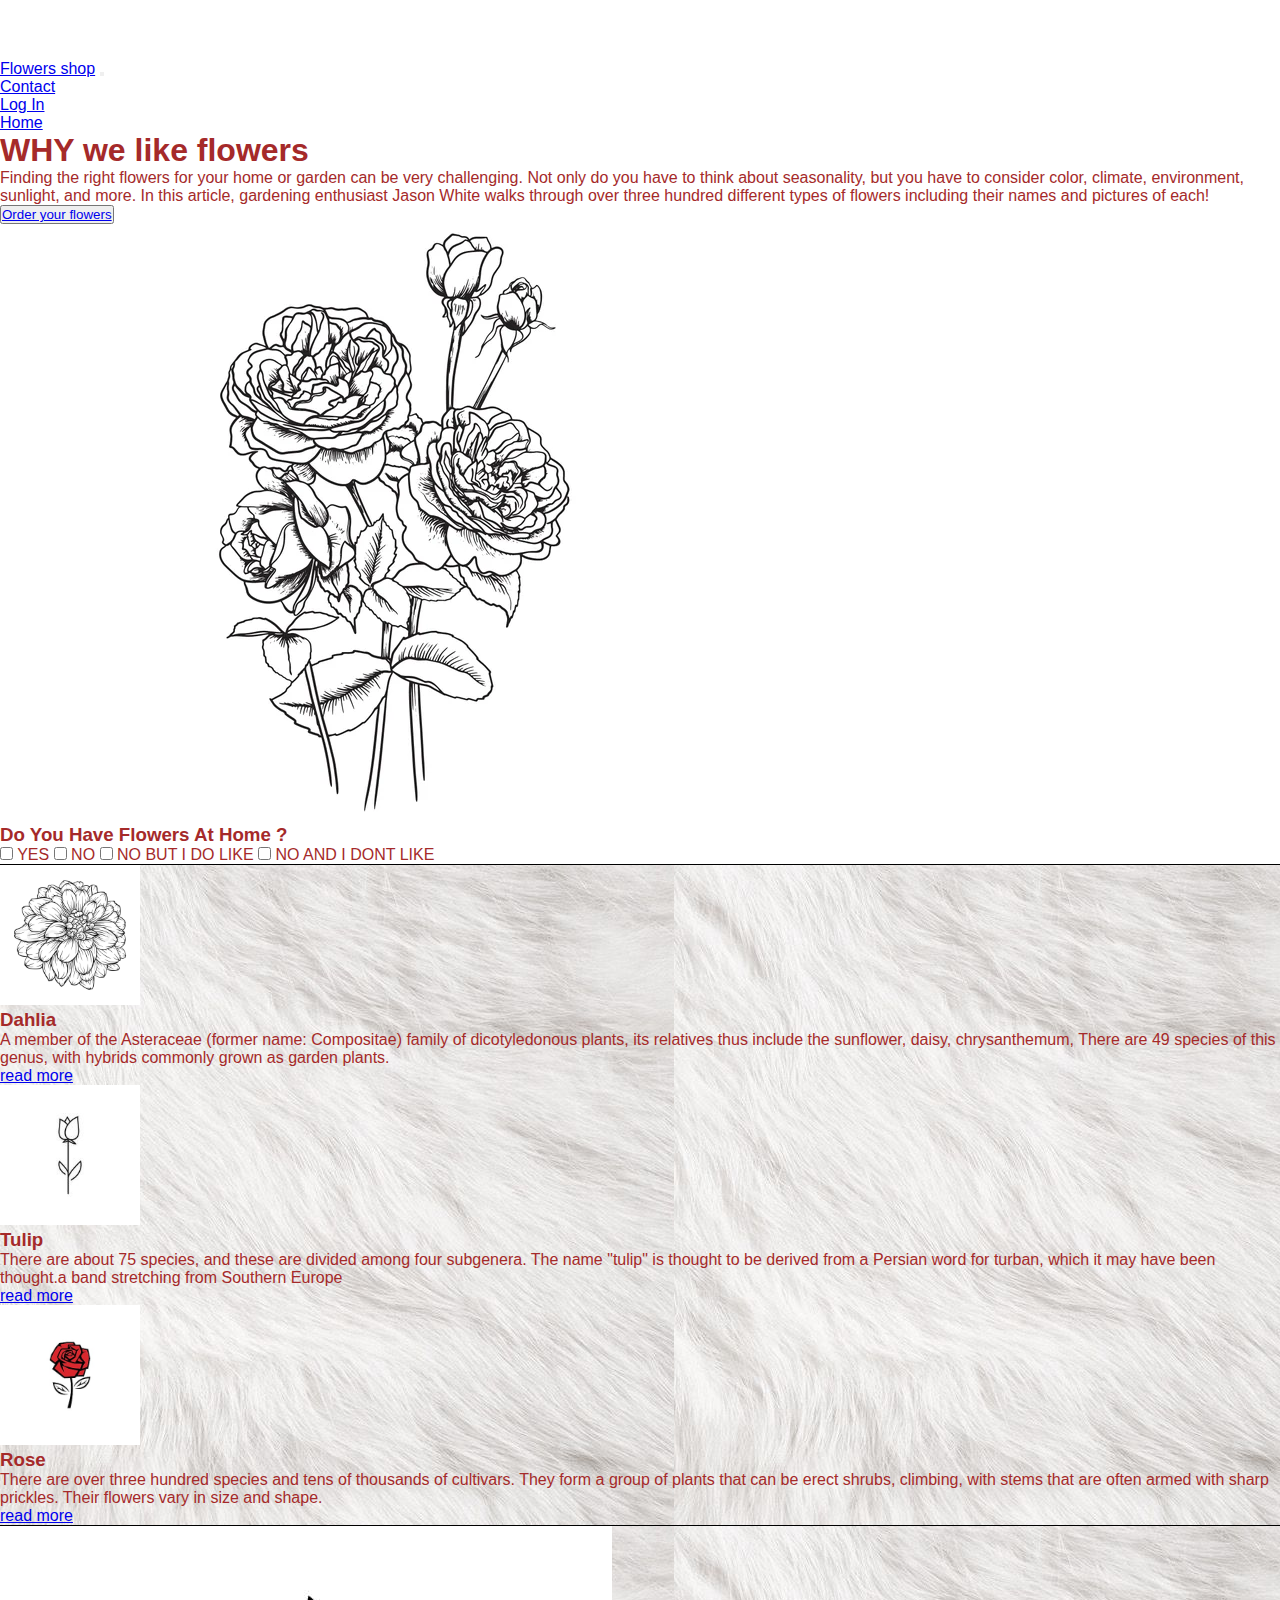
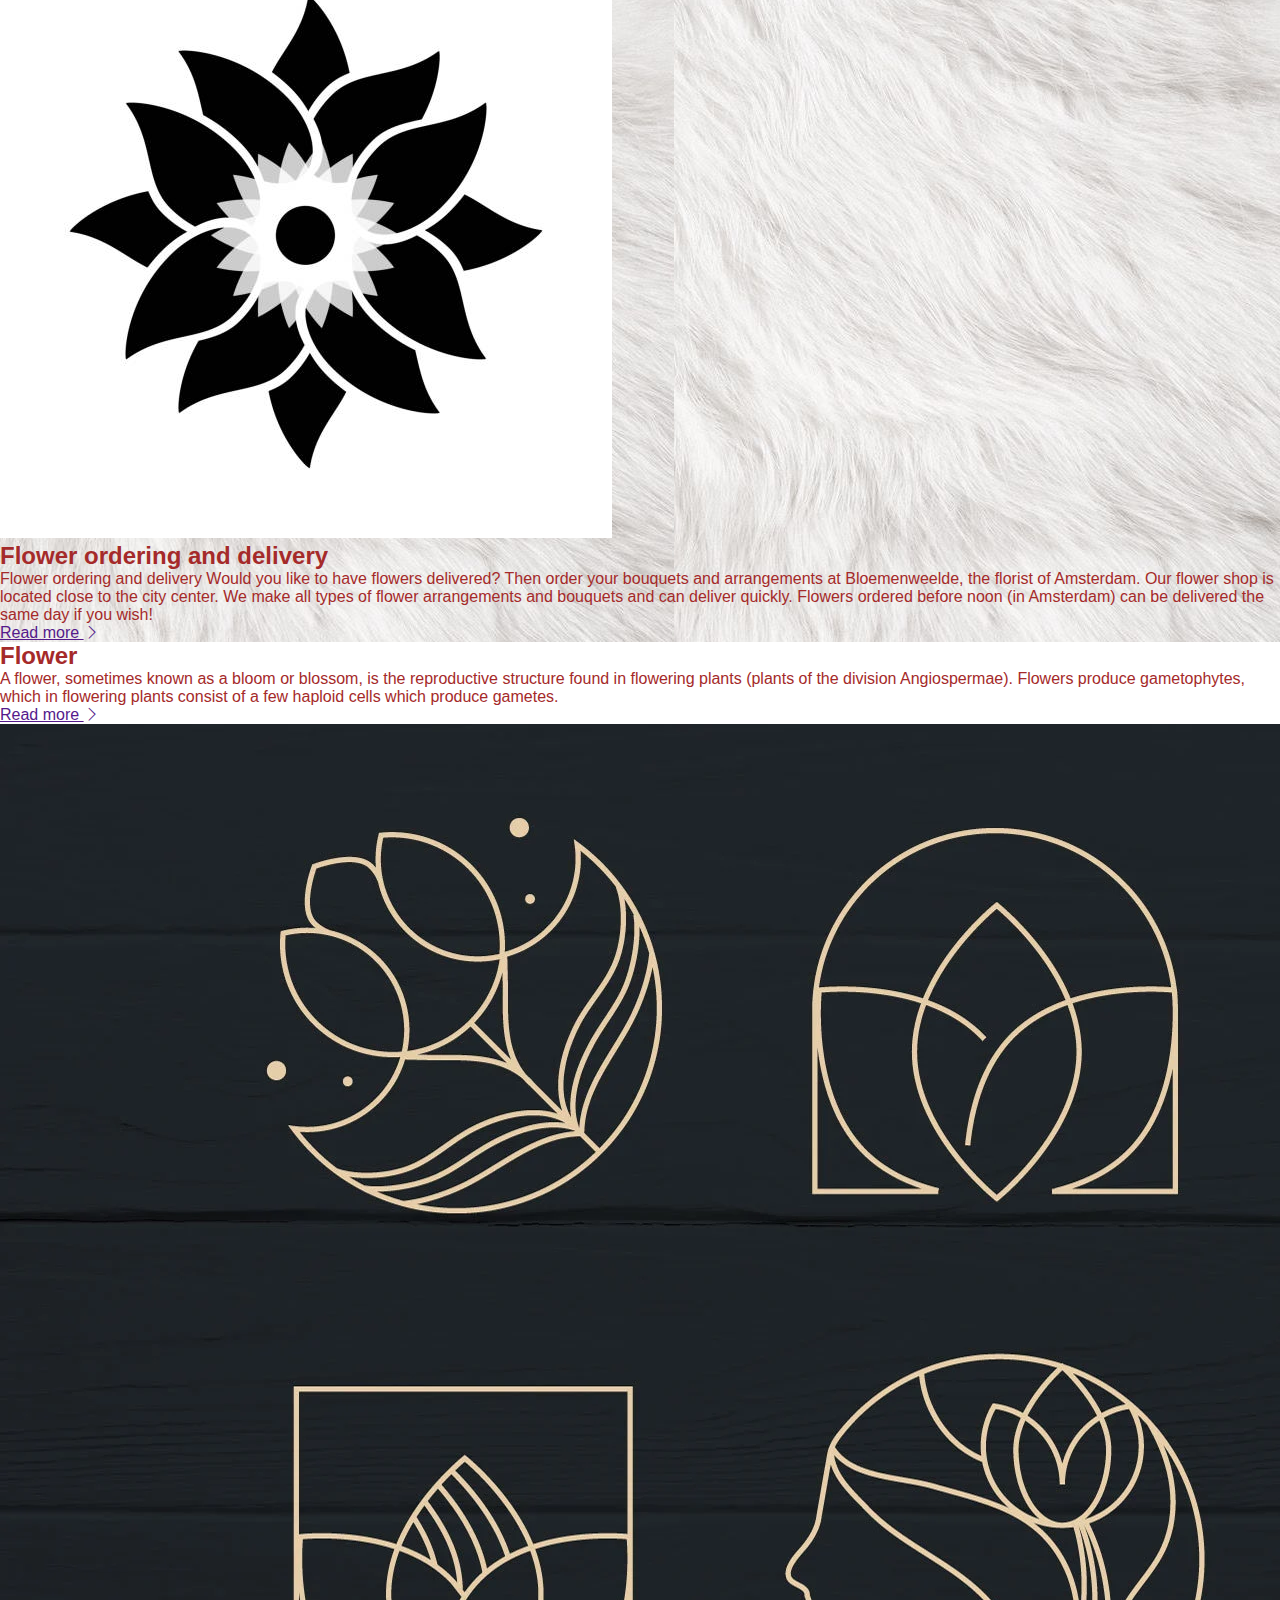
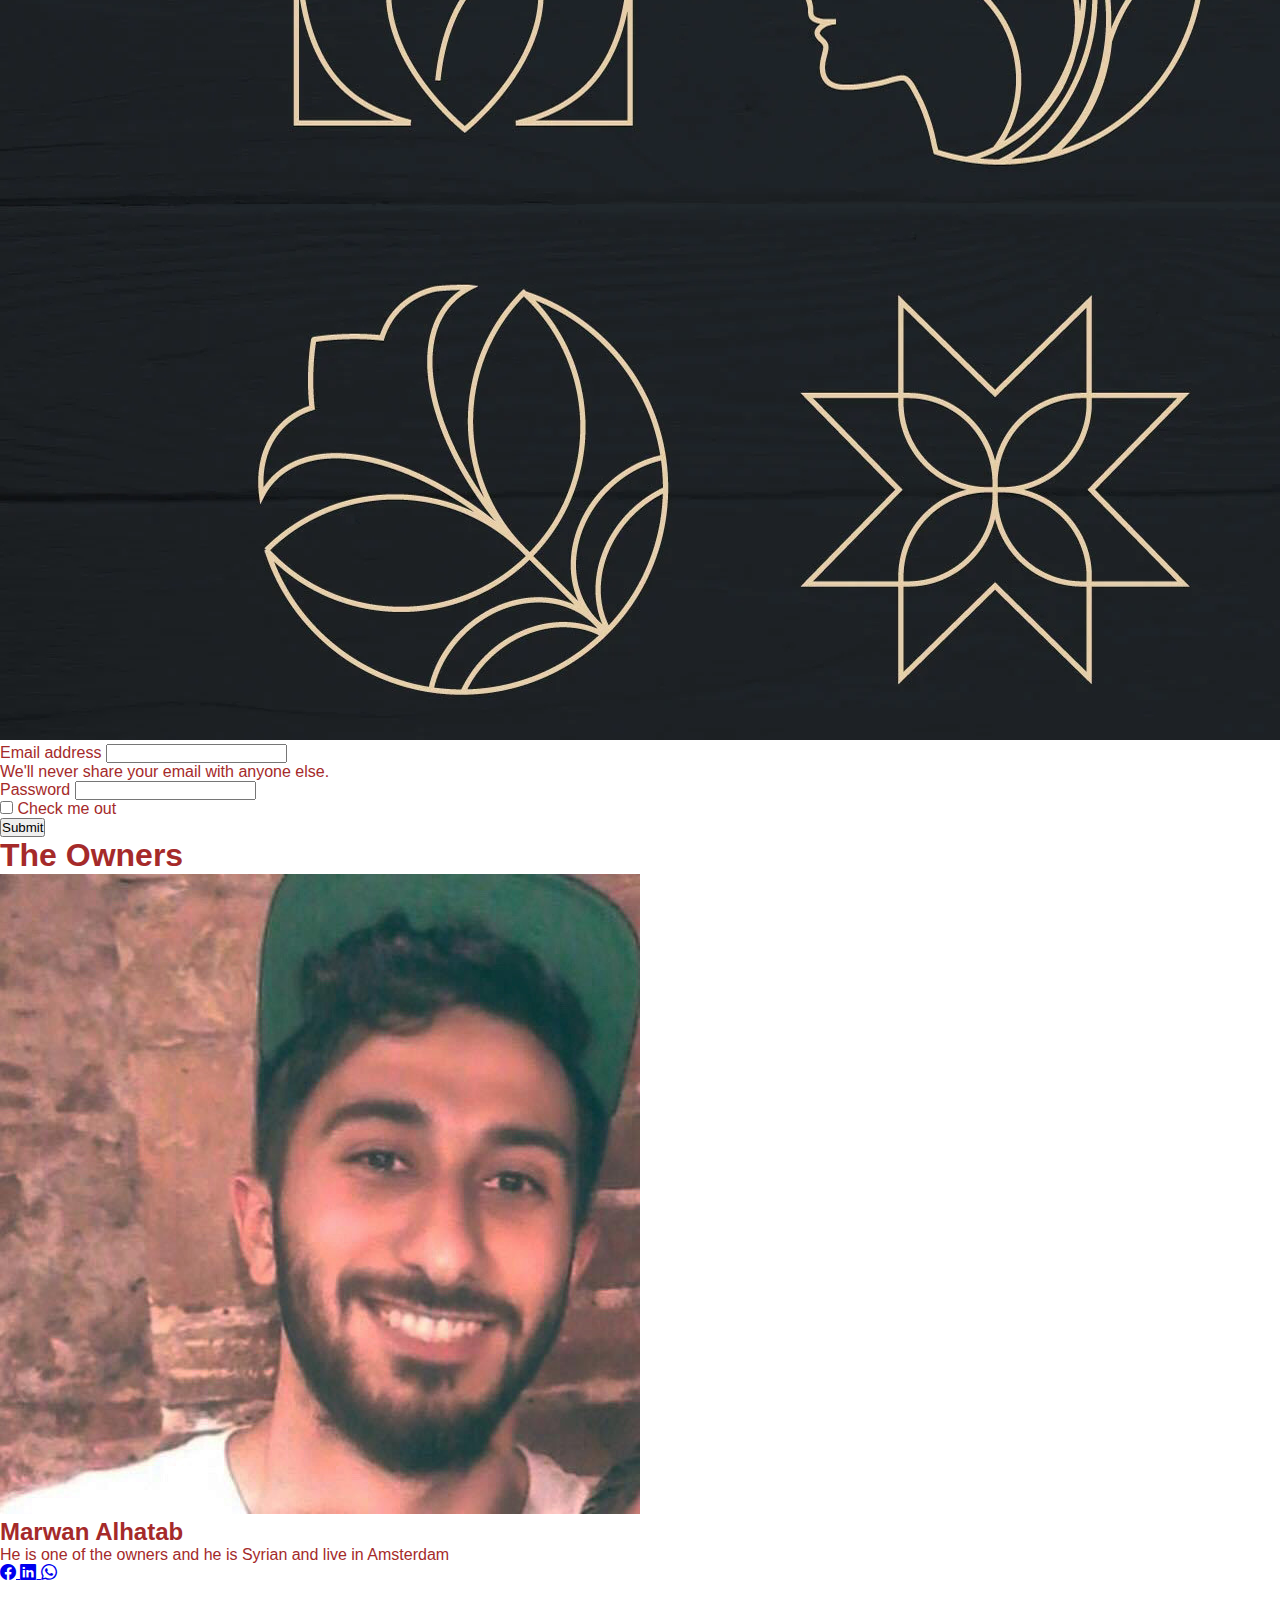
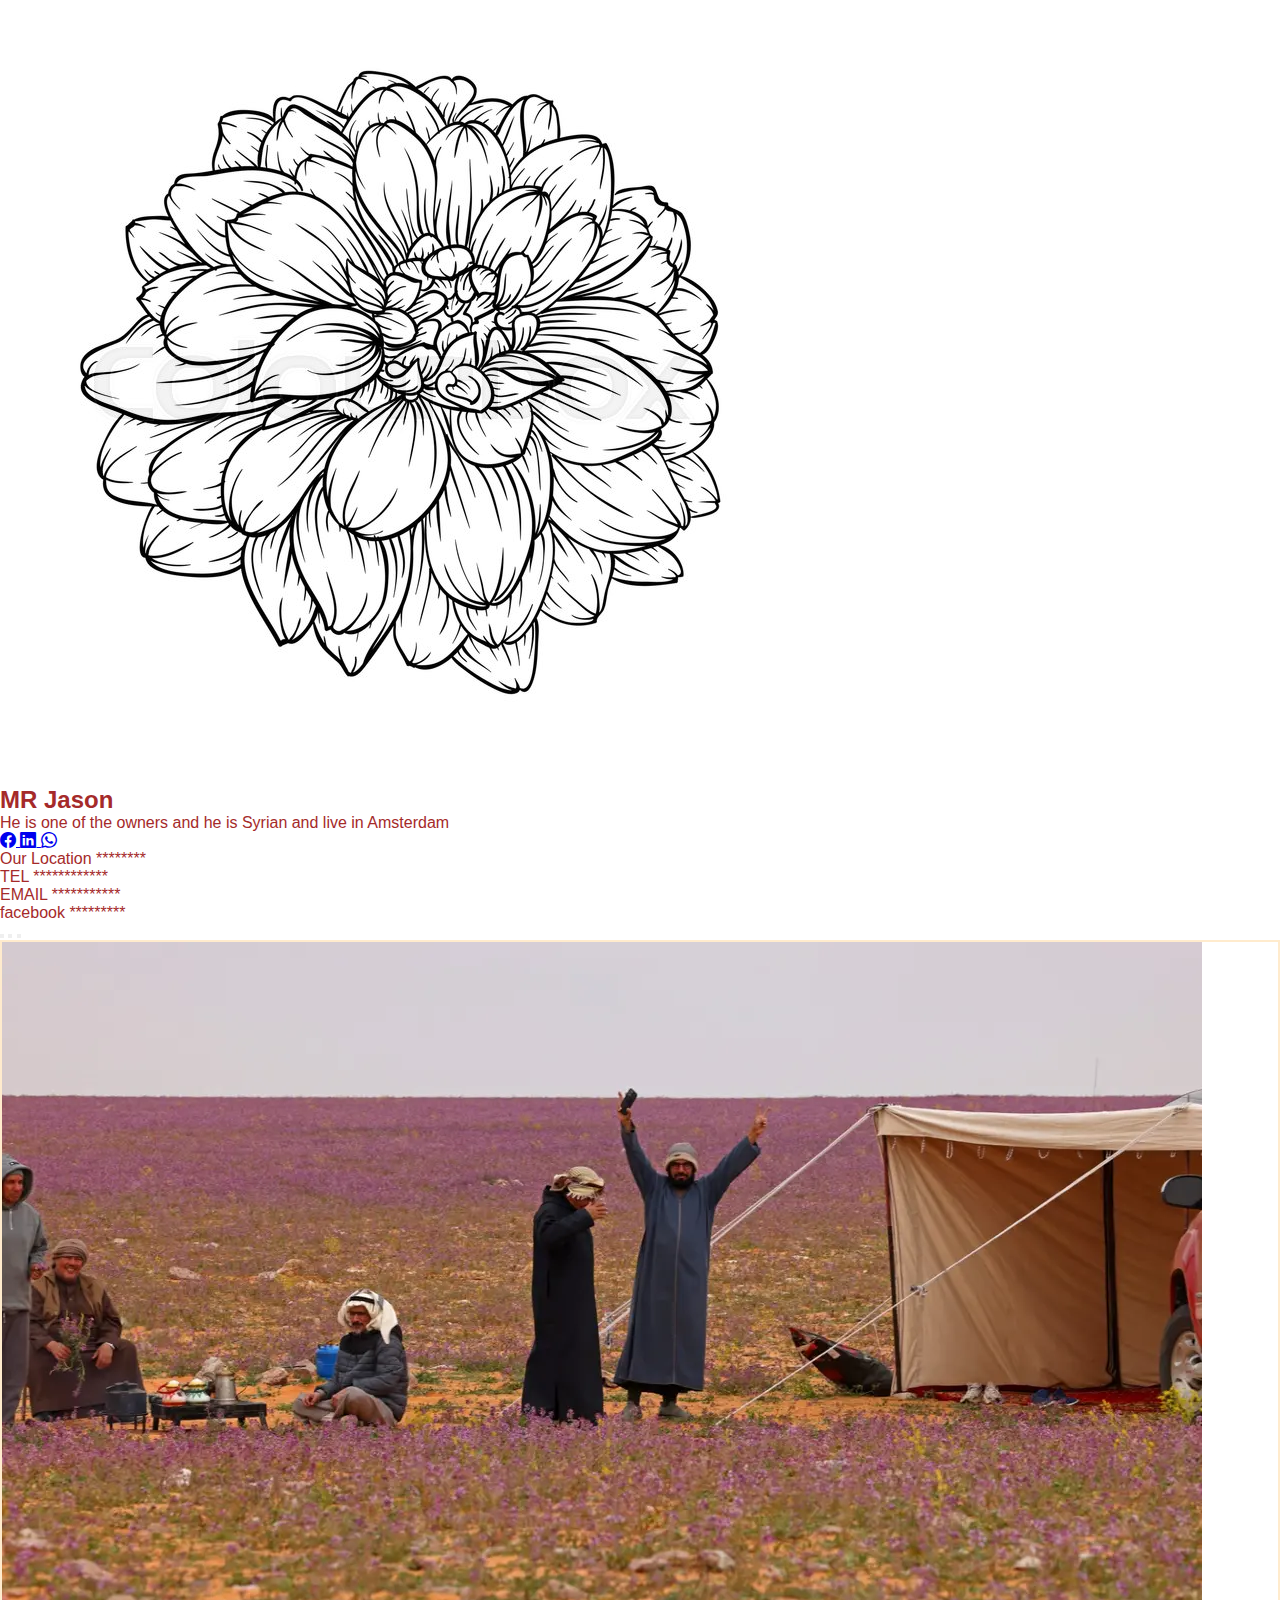
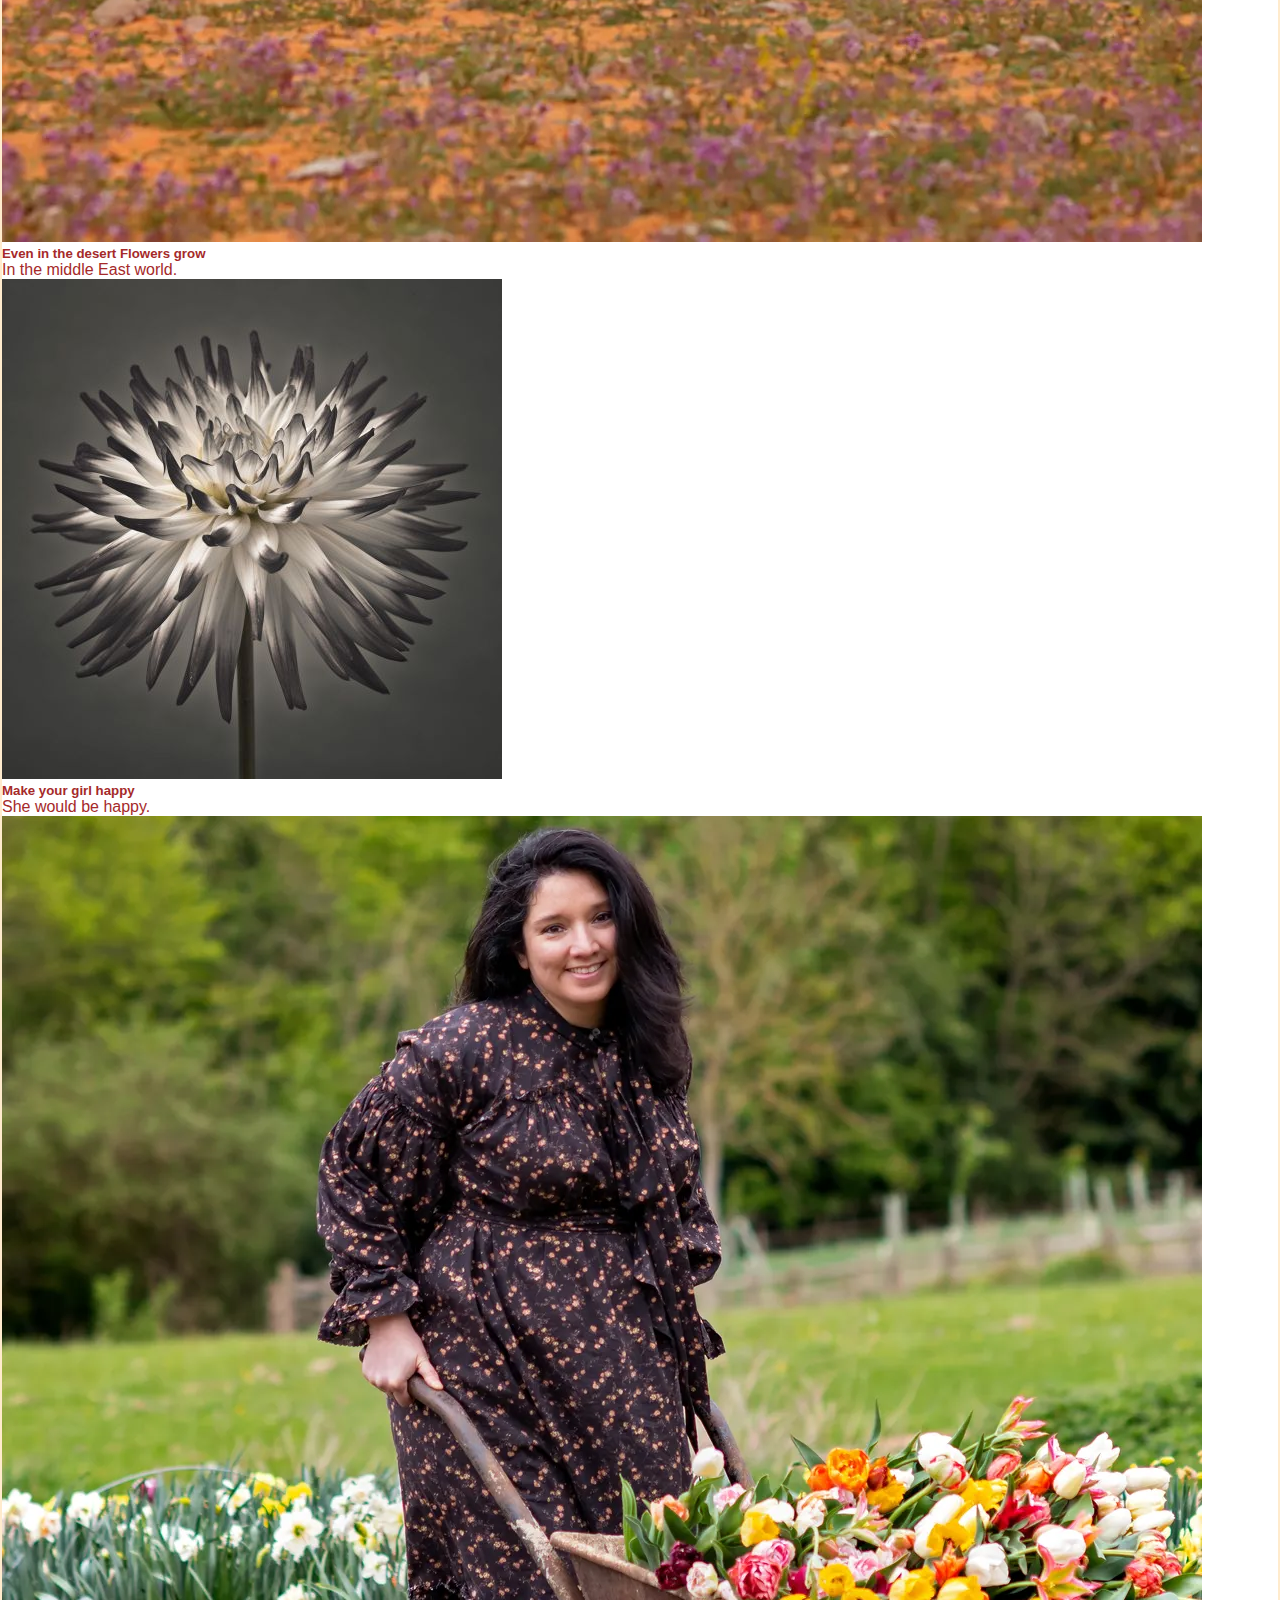
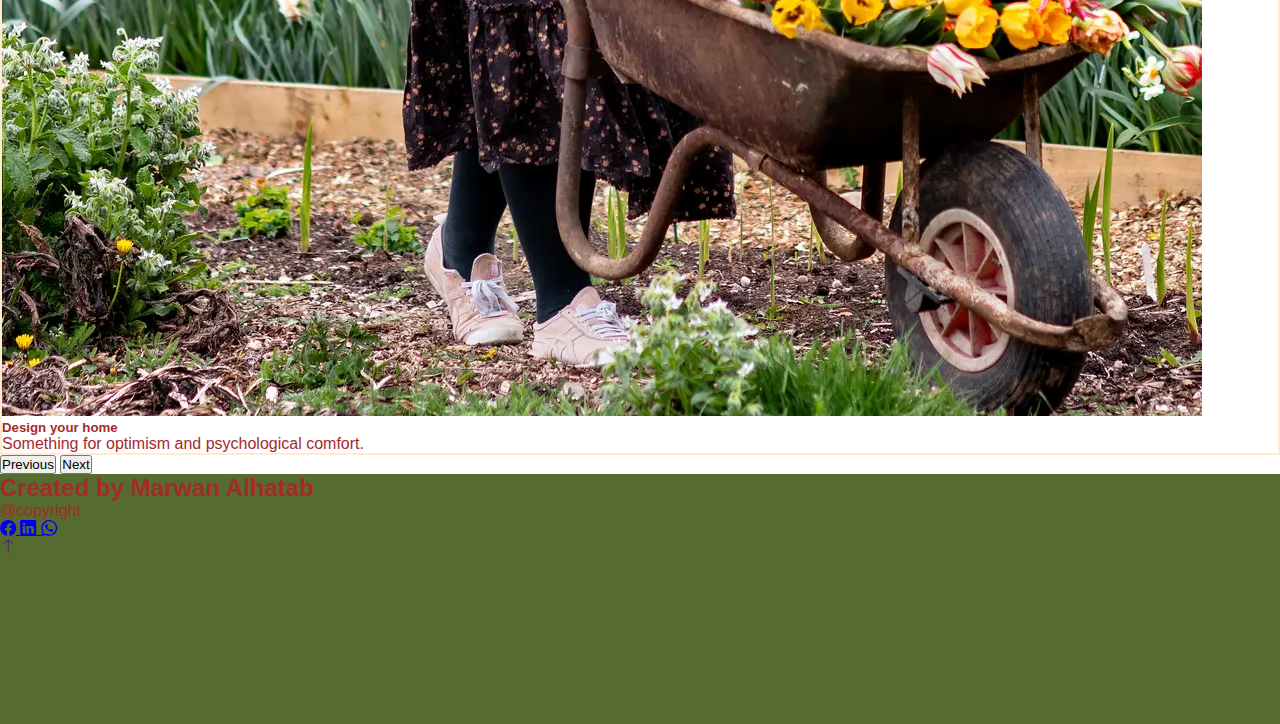
<file: index.html>
<!DOCTYPE html>
<html lang="en">

<head>
    <meta charset="UTF-8">
    <meta http-equiv="X-UA-Compatible" content="IE=edge">
    <meta name="viewport" content="width=device-width, initial-scale=1.0">
    <link rel="stylesheet" href="style.css">
    <link href="https://cdn.jsdelivr.net/npm/bootstrap@5.0.2/dist/css/bootstrap.min.css" rel="stylesheet"
        integrity="sha384-EVSTQN3/azprG1Anm3QDgpJLIm9Nao0Yz1ztcQTwFspd3yD65VohhpuuCOmLASjC" crossorigin="anonymous">
    <link rel="stylesheet" href="https://cdn.jsdelivr.net/npm/bootstrap-icons@1.3.0/font/bootstrap-icons.css">
    <title>Document</title>
</head>

<body>
    <nav class="navbar navbar-expand-lg bg-dark navbar-dark py-1 fixed-top">
        <div class="container">
            <a href="https://www.linkedin.com/in/marwan-alrahmo-alhatab-060a1423b/"
                class="navbar-brand fs-6 bg-secondary text-dark  p-1">Flowers shop</a>

            <button class="navbar-toggler" type="button" data-bs-toggle="collapse" data-bs-target="#navmenu">
                <span class="navbar-toggler-icon"></span>
            </button>

            <div class="collapse navbar-collapse" id="#navmenu">
                <ul class="navbar-nav ms-auto">

                    <li class="nav-item">
                        <a href="#contact" class="nav-link fw-bold">Contact</a>
                    </li>
                    <li class="nav-item">
                        <a href="#login" class="nav-link fw-bold">Log In</a>
                    </li>
                    <li class="nav-item">
                        <a href="#home" class="nav-link fw-bold">Home</a>
                    </li>
                </ul>
            </div>
        </div>
    </nav>
    <section class="bg-#f8f9fa text-dark px-5 p-lg-0  text-center text-sm-start ">
        <div class="container">
            <div class="d-sm-flex align-items-center justify-content-between pt-4">
                <div>
                    <h1>WHY <span class="text-success ">we like flowers</span> </h1>
                    <p class="lead">Finding the right flowers for your home or garden can be very challenging. Not only
                        do you have to think about seasonality, but you have to consider color, climate, environment,
                        sunlight, and more. In this article, gardening enthusiast Jason White walks through over three
                        hundred different types of flowers including their names and pictures of each! </p>
                    <button class="btn-primary bi-btn  p-1 align-items-center m-1 "><a class="text-light text-decoration-none " href="https://flowerstore.ph/?gclid=CjwKCAiAu5agBhBzEiwAdiR5tKFi7kfxIvn14Y7w6R0_hIF8U1aeJ1r3HQzaC4A0SrFCMFxjAKtmfBoCZbIQAvD_BwE&lang=en" > Order your flowers</a></button>

                </div>
                <img class="img-fluid w-50 d-none d-sm-block" src="img/logo5.webp" alt="flower">

            </div>
        </div>
    </section>
    </div>
    </section>
    <section class="section1 p-5  ">
        <div class="container1">
            <div class="d-md-flex  align-items-center justify-content-around text-light">
                <h3 class="mb-3 mb-md-0 bg-dark px-3 lead text-center">Do You Have Flowers At Home ?</h3>
                <div class="btn-group" role="group" aria-label="Basic checkbox toggle button group">
                    <input type="checkbox" class="btn-check" id="btncheck1" autocomplete="off">
                    <label class="btn btn-outline-primary bg-dark text-light" for="btncheck1">YES</label>

                    <input type="checkbox" class="btn-check" id="btncheck2" autocomplete="off">
                    <label class="btn btn-outline-primary bg-dark text-light" for="btncheck2">NO</label>

                    <input type="checkbox" class="btn-check" id="btncheck3" autocomplete="off">
                    <label class="btn btn-outline-primary bg-dark text-light" for="btncheck3">NO BUT I DO LIKE </label>
                    <input type="checkbox" class="btn-check" id="btncheck3" autocomplete="off">
                    <label class="btn btn-outline-primary bg-dark text-light" for="btncheck3">NO AND I DONT LIKE </label>
                </div>
            </div>
            </div>
        </div>
    </section>
    <section class="section2 p-5 text-center ">
        <div class="container">
            <div class="row text-center g-5">
                <div class="col-md ">

                    <div class="card bg-#f8f9fa text-light ">
                        <div class="card-body text-center">

                            <div class="h1 mb-1 ">
                            </div>
                            <img src="img/p1.jpeg" width="140px" class="card-image  p-1">
                            <h3 class="card title bg-success fs-4 my-1 text-light lead fw-bold">Dahlia </h3>
                            <p class="lead card-text fs-6 bg-success p-3">A member of the Asteraceae (former name:
                                Compositae) family of dicotyledonous plants, its relatives thus include the sunflower,
                                daisy, chrysanthemum, There are 49 species of this genus, with hybrids commonly grown as
                                garden plants.</p>
                            <a href="https://en.wikipedia.org/wiki/Dahlia" class="btn bg-success">read more</a>
                        </div>
                    </div>
                </div>

                <div class="col-md ">

                    <div class="card bg-#f8f9fa text-light">
                        <div class="card-body text-center ">

                            <div class="h1 mb-1 ">
                            </div>
                            <img src="img/p2.jpeg" width="140px" class="card-image  p-1 ">
                            <h3 class="card title bg-success fs-4 my-1 text-light lead fw-bold">Tulip </h3>
                            <p class="lead card-text fs-6 bg-success p-3">There are about 75 species, and these are
                                divided among four subgenera. The name "tulip" is thought to be derived from a Persian
                                word for turban, which it may have been thought.a band stretching from Southern Europe
                            </p>
                            <a href="https://en.wikipedia.org/wiki/Tulip" class="btn bg-success">read more</a>
                        </div>
                    </div>
                </div>

                <div class="col-md ">

                    <div class="card bg-#f8f9fa text-light">
                        <div class="card-body text-center">

                            <div class="h1 mb-1 ">
                            </div>
                            <img src="img/p3.jpeg" width="140px" class="card-image  p-1">
                            <h3 class="card title bg-success fs-4 my-1 fs-md-50 text-light lead fw-bold">Rose </h3>
                            <p class=" lead card-text fs-6 bg-success p-3 ">There are over three hundred species and
                                tens of thousands of cultivars. They form a group of plants that can be erect shrubs,
                                climbing, with stems that are often armed with sharp prickles. Their flowers vary in
                                size and shape.</p>
                            <a href="#" class="btn bg-success">read more</a>
                        </div>
                    </div>
                </div>
            </div>


    </section>

    <section id="home" class=" section3 p-5">
        <div class="container">
            <div class="row align-items-ceneter justify-content-between ">
                <div class="col-md">
                    <img class="img-fluid  " src="img/logo4.jpeg" alt="flower">
                </div>
                <div class="col-md p-5">
                    <h2 class="text-warning">Flower ordering and delivery</h2>
                    <p class="lead fw-bold">
                        Flower ordering and delivery
                        Would you like to have flowers delivered? Then order your bouquets and arrangements at
                        Bloemenweelde, the florist of Amsterdam.
                        Our flower shop is located close to the city center. We make all types of flower arrangements
                        and bouquets and can deliver quickly.
                        Flowers ordered before noon (in Amsterdam) can be delivered the same day if you wish!
                    </p>
                    <a href="" class="btm btn-dark mt-3">Read more
                        <i class="bi bi-chevron-right"></i>
                    </a>

                </div>
            </div>
        </div>
        </div>
    </section>
    <section id="home" class="p-5 bg-dark text-light">
        <div class="container">
            <div class="row align-items-ceneter justify-content-between ">

                <div class="col-md p-5">
                    <h2 class="text-success bg-light text-center fw-bold">Flower</h2>
                    <p class="lead fw-bold">
                        A flower, sometimes known as a bloom or blossom, is the reproductive structure found in
                        flowering plants (plants of the division Angiospermae). Flowers produce gametophytes, which in
                        flowering plants consist of a few haploid cells which produce gametes.
                    </p>
                    <a href="" class="btm btn-dark mt-3">Read more
                        <i class="bi bi-chevron-right"></i>
                    </a>

                </div>
                <div class="col-md p-5">
                    <img class="img-fluid  " src="img/fffff.webp" alt="flower">
                </div>
            </div>
        </div>
        </div>
    </section>
    <section id="login" class="p-5 bg-dark text-light">
        <form>
            <div class="mb-3 ">
                <label for="Email1" class="form-label lead fw-bold">Email address</label>
                <input type="email" class="form-control" id="Email1" aria-describedby="emailHelp">
                <div id="emailHelp" class="form-text">We'll never share your email with anyone else.</div>
            </div>
            <div class="mb-3">
                <label for="Password1" class="form-label fw-bold">Password</label>
                <input type="password" class="form-control" id="Password1">
            </div>
            <div class="mb-3 form-check">
                <input type="checkbox" class="form-check-input" id="Check1">
                <label class="form-check-label fw-bold" for="Check1">Check me out</label>
            </div>
            <button type="submit" class="btn btn-primary fw-bold">Submit</button>
        </form>

    </section>
    <section id="contact" class="bg-light p-5 ">
        <div class="container">
            <h1 class="text-center bg-info text-dark fw-bold lead">The Owners</h1>
            <div class="row g-4">
                <div class="col-md-6 col-lg-6">
                    <div class="card bg-light">
                        <div class="card-body text-center">
                            <img class="rounded-circle mp-3 w-50" src="img/ik.JPG" alt="">
                            <h2 class="text-center bg-info text-dark fw-bold lead">Marwan Alhatab</h2>
                            <p class="card-text pt-3 fw-bold">He is one of the owners and he is Syrian and live in
                                Amsterdam</p>
                            <a href="#">
                                <i class="bi bi-facebook"></i>
                                <i class="bi bi-linkedin"></i>
                                <i class="bi bi-whatsapp"></i>
                            </a>
                        </div>
                    </div>
                </div>
                <div class="col-md-6 col-lg-6">
                    <div class="card bg-light">
                        <div class="card-body text-center">
                            <img class="rounded-circle mp-3 w-50" src="img/p1.jpeg" alt="">
                            <h2 class="text-center bg-info text-dark fw-bold lead">MR Jason</h2>
                            <p class="card-text pt-3 fw-bold">He is one of the owners and he is Syrian and live in
                                Amsterdam</p>
                            <a href="#">
                                <i class="bi bi-facebook"></i>
                                <i class="bi bi-linkedin"></i>
                                <i class="bi bi-whatsapp"></i>
                            </a>
                        </div>
                    </div>
                </div>
            </div>
        </div>
        </div>
        </div>
    </section>
    <section id="contact" class=" t-5">
        <div class="container">
          <div class="row g-4">
            <div class="col-md ">
                <ul class="list-group  lead ">
                    <li class="list-group-item"><span class=" btn fw-bold">Our Location</span> ********</li>
                    <li class="list-group-item"><span class="btn fw-bold">TEL </span> ************</li>
                    <li class="list-group-item"><span class="btn fw-bold">EMAIL</span> ***********</li>
                    <li class="list-group-item"><span class="btn fw-bold"> facebook</span>  *********</li>
                </ul>
            </div>
          </div>  
        </div>
    </section>
    <section class=" section4 p-5">
        <div class="container">
            <div id="carouselExampleDark" class="carousel carousel-dark slide" data-bs-ride="carousel">
                <div class="carousel-indicators">
                  <button type="button" data-bs-target="#carouselExampleDark" data-bs-slide-to="0" class="active" aria-current="true" aria-label="Slide 1"></button>
                  <button type="button" data-bs-target="#carouselExampleDark" data-bs-slide-to="1" aria-label="Slide 2"></button>
                  <button type="button" data-bs-target="#carouselExampleDark" data-bs-slide-to="2" aria-label="Slide 3"></button>
                </div>
                <div class="carousel-inner w-75 m-auto ">
                  <div class="carousel-item active" data-bs-interval="10000">
                    <img src="img/66.webp" class="d-block w-100" alt="...">
                    <div class="carousel-caption d-none d-md-block fw-bold">
                      <h5>Even in the desert Flowers grow</h5>
                      <p>In the middle East world.</p>
                    </div>
                  </div>
                  <div class="carousel-item" data-bs-interval="2000">
                    <img src="img/dahlia.jpeg" class="d-block w-100" alt="...">
                    <div class="carousel-caption d-none d-md-block fw-bold">
                      <h5>Make your girl happy</h5>
                      <p>She would be happy.</p>
                    </div>
                  </div>
                  <div class="carousel-item">
                    <img src="img/pp3.webp" class="d-block w-100" alt="...">
                    <div class="carousel-caption d-none d-md-block fw-bold ">
                      <h5>Design your home </h5>
                      <p>Something for optimism and psychological comfort.</p>
                    </div>
                  </div>
                </div>
                <button class="carousel-control-prev" type="button" data-bs-target="#carouselExampleDark" data-bs-slide="prev">
                  <span class="carousel-control-prev-icon" aria-hidden="true"></span>
                  <span class="visually-hidden">Previous</span>
                </button>
                <button class="carousel-control-next" type="button" data-bs-target="#carouselExampleDark" data-bs-slide="next">
                  <span class="carousel-control-next-icon" aria-hidden="true"></span>
                  <span class="visually-hidden">Next</span>
                </button>
              </div>
     

        </div>
    </section>
    <footer class="p-5 my-5">
        <div class="continar  ">
            <div class="text-center text-dark align-items-ceneter justify-content-center">

          
            <h2>Created by  Marwan Alhatab </h2>
            <p class="lead">@copyright</p>
            <a href="#">
            <i class="bi bi-facebook h2 "></i>
            <i class="bi bi-linkedin h2"></i>
            <i class="bi bi-whatsapp h3"></i>
            </a>
     </div>
    </div>
 <a href="" class="position-absolte "> <div class="bi bi-arrow-up circle h1"></div></a>
    
    </footer>


    <script src="https://cdn.jsdelivr.net/npm/bootstrap@5.0.2/dist/js/bootstrap.bundle.min.js"
        integrity="sha384-MrcW6ZMFYlzcLA8Nl+NtUVF0sA7MsXsP1UyJoMp4YLEuNSfAP+JcXn/tWtIaxVXM"
        crossorigin="anonymous"></script>

</body>

</html>
</file>
<file: style.css>
*{
    margin: 0;
    padding: 0;
    box-sizing: border-box;
}
body::before{
    display: block;
    content: '';
    height: 60px;

}

.section2  {
    background-image: url(back1.jpeg); 
    border: 1px black solid ;
    border-left: none;
    border-right: none;
    
}
.section3 {
    background-image: url(back1.jpeg); 
}
.carousel-inner {
    border: 2px solid blanchedalmond;

  
}




body{
    color: brown;
    font-family: sans-serif;
    background-color: white;
}
nav li{
    color: blue;
}
footer{
    height: 250px;
    background-color: darkolivegreen;
    font-family: Impact, Haettenschweiler, 'Arial Narrow Bold', sans-serif;
}

@media screen and (max-width: 800px){
    .container1 h3{
        width: 75%;
    }
}
</file>
